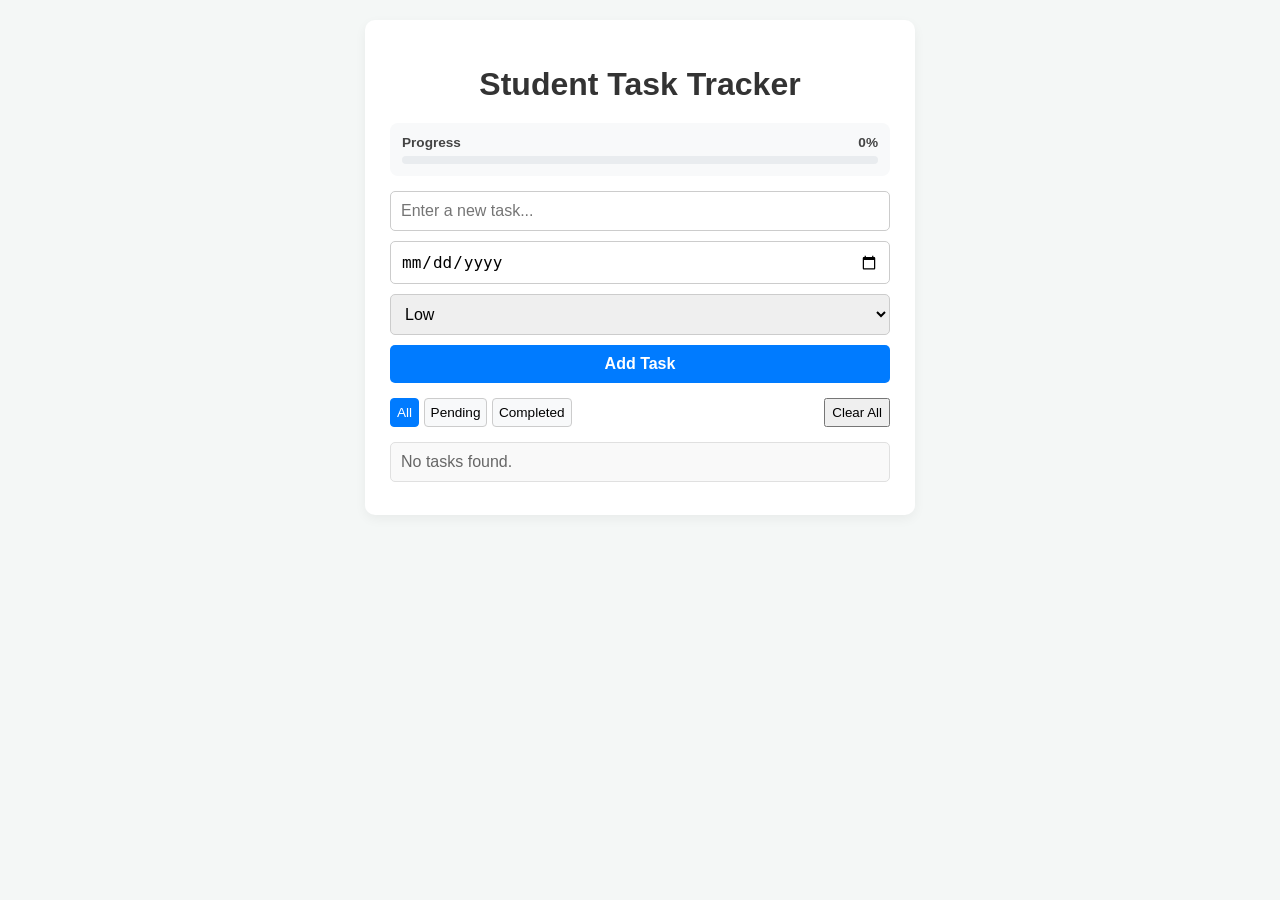
<file: index.html>
<!DOCTYPE html>
<html lang="en">
<head>
  <meta charset="UTF-8">
  <meta name="viewport" content="width=device-width, initial-scale=1.0">
  <title>Student Task Tracker</title>
  <link rel="stylesheet" href="styles.css">
</head>
<body>
  <div class="container">
    <h1>Student Task Tracker</h1>

    <!-- Progress Tracker -->
    <div class="stats-container">
      <div class="progress-info">
        <span>Progress</span>
        <span id="progressText">0%</span>
      </div>
      <div class="progress-bar-bg">
        <div id="progressBar" class="progress-bar-fill"></div>
      </div>
    </div>

    <!-- Input Section -->
    <div class="form-group">
      <input type="text" id="taskInput" placeholder="Enter a new task...">
      <input type="date" id="dueDateInput">
      <select id="priorityInput">
        <option value="low">Low</option>
        <option value="medium">Medium</option>
        <option value="high">High</option>
      </select>
      <button id="addBtn">Add Task</button>
    </div>

    <!-- Filter & Action Bar -->
    <div class="filter-group">
      <div class="filters">
        <button data-filter="all" class="filter-btn active">All</button>
        <button data-filter="pending" class="filter-btn">Pending</button>
        <button data-filter="completed" class="filter-btn">Completed</button>
      </div>
      <button id="clearAllBtn" class="clear-btn">Clear All</button>
    </div>

    <!-- Task List -->
    <ul id="taskList"></ul>
  </div>

  <script src="script.js"></script>
</body>
</html>
</file>
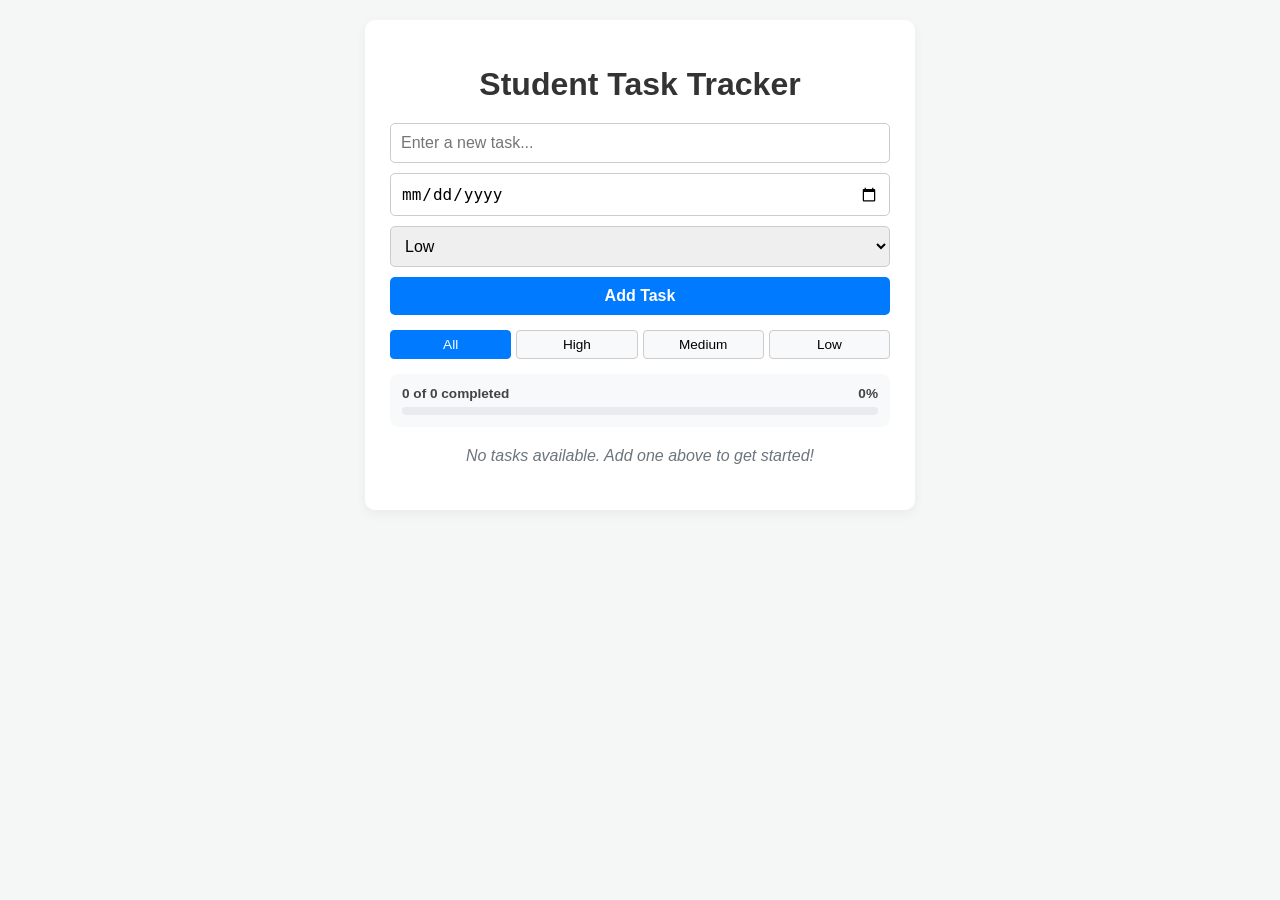
<file: student-task-tracker/index.html>
<!DOCTYPE html>
<html lang="en">
<head>
  <meta charset="UTF-8">
  <meta name="viewport" content="width=device-width, initial-scale=1.0">
  <title>Student Task Tracker</title>
  <link rel="stylesheet" href="styles.css">
</head>
<body>

  <div class="container">
    <h1>Student Task Tracker</h1>
    
    <!-- Input Section -->
    <div class="form-group">
      <input type="text" id="task-input" placeholder="Enter a new task...">
      <input type="date" id="date-input">
      <select id="priority-input">
        <option value="Low">Low</option>
        <option value="Medium">Medium</option>
        <option value="High">High</option>
      </select>
      <button id="add-btn">Add Task</button>
    </div>

    <!-- Filter Section -->
    <div class="filter-group">
      <button class="filter-btn active" data-filter="all">All</button>
      <button class="filter-btn" data-filter="High">High</button>
      <button class="filter-btn" data-filter="Medium">Medium</button>
      <button class="filter-btn" data-filter="Low">Low</button>
    </div>

    <!-- Progress Stats Section -->
    <div class="stats-container">
      <div class="progress-info">
        <span id="progress-text">0 of 0 completed</span>
        <span id="progress-percent">0%</span>
      </div>
      <div class="progress-bar-bg">
        <div id="progress-bar-fill" class="progress-bar-fill"></div>
      </div>
    </div>

    <!-- Task List & Empty State -->
    <ul id="task-list"></ul>
    <p id="empty-state" class="empty-state">No tasks available. Add one above to get started!</p>
  </div>

  <script src="script.js"></script>
</body>
</html>
</file>
<file: styles.css>
/* General Styles */
body {
  font-family: Arial, sans-serif;
  background-color: #f4f7f6;
  margin: 0;
  padding: 20px;
  display: flex;
  justify-content: center;
}

.container {
  background: #ffffff;
  padding: 25px;
  border-radius: 10px;
  box-shadow: 0 4px 12px rgba(0, 0, 0, 0.05);
  width: 100%;
  max-width: 500px;
}

h1 {
  text-align: center;
  color: #333;
  margin-bottom: 20px;
}

/* Form Inputs */
.form-group {
  display: flex;
  flex-direction: column;
  gap: 10px;
  margin-bottom: 15px;
}

.form-group input, .form-group select, .form-group button {
  padding: 10px;
  font-size: 1rem;
  border: 1px solid #ccc;
  border-radius: 5px;
}

.form-group button {
  background-color: #007bff;
  color: white;
  border: none;
  cursor: pointer;
  font-weight: bold;
  transition: background 0.2s;
}

.form-group button:hover {
  background-color: #0056b3;
}

/* Filter Group */
.filter-group {
  display: flex;
  justify-content: space-between;
  margin-bottom: 15px;
  gap: 5px;
}

.filter-btn {
  flex: 1;
  padding: 6px;
  font-size: 0.85rem;
  border: 1px solid #ccc;
  background: #f8f9fa;
  cursor: pointer;
  border-radius: 4px;
}

.filter-btn.active {
  background-color: #007bff;
  color: white;
  border-color: #007bff;
}

/* Progress Tracker */
.stats-container {
  margin: 15px 0;
  padding: 12px;
  background: #f8f9fa;
  border-radius: 8px;
}

.progress-info {
  display: flex;
  justify-content: space-between;
  font-size: 0.85rem;
  font-weight: 600;
  margin-bottom: 6px;
  color: #444;
}

.progress-bar-bg {
  width: 100%;
  height: 8px;
  background-color: #e9ecef;
  border-radius: 4px;
  overflow: hidden;
}

.progress-bar-fill {
  height: 100%;
  width: 0%;
  background-color: #28a745;
  transition: width 0.3s ease-in-out;
}

/* Empty State */
.empty-state {
  text-align: center;
  color: #6c757d;
  font-style: italic;
  margin: 20px 0;
  display: none;
}

/* Task List Styles */
ul {
  list-style: none;
  padding: 0;
  margin: 0;
}

li {
  display: flex;
  justify-content: space-between;
  align-items: center;
  padding: 12px;
  margin-bottom: 8px;
  background: #f9f9f9;
  border: 1px solid #e0e0e0;
  border-radius: 5px;
}

.task-content {
  display: flex;
  align-items: center;
  gap: 10px;
  flex: 1;
}

.completed {
  text-decoration: line-through;
  opacity: 0.5;
}

/* Alert Badges */
.badge {
  padding: 2px 6px;
  font-size: 0.75rem;
  font-weight: bold;
  border-radius: 4px;
  margin-left: 8px;
  text-transform: uppercase;
}

.badge-overdue {
  background-color: #ff4d4f;
  color: white;
}

.badge-today {
  background-color: #faad14;
  color: white;
}

/* Delete Button */
.delete-btn {
  background-color: #dc3545;
  color: white;
  border: none;
  padding: 5px 10px;
  border-radius: 4px;
  cursor: pointer;
  font-size: 0.8rem;
}

.delete-btn:hover {
  background-color: #bd2130;
}
</file>
<file: student-task-tracker/styles.css>
/* General Styles */
body {
  font-family: Arial, sans-serif;
  background-color: #f4f7f6;
  margin: 0;
  padding: 20px;
  display: flex;
  justify-content: center;
}

.container {
  background: #ffffff;
  padding: 25px;
  border-radius: 10px;
  box-shadow: 0 4px 12px rgba(0, 0, 0, 0.05);
  width: 100%;
  max-width: 500px;
}

h1 {
  text-align: center;
  color: #333;
  margin-bottom: 20px;
}

/* Form Inputs */
.form-group {
  display: flex;
  flex-direction: column;
  gap: 10px;
  margin-bottom: 15px;
}

.form-group input, .form-group select, .form-group button {
  padding: 10px;
  font-size: 1rem;
  border: 1px solid #ccc;
  border-radius: 5px;
}

.form-group button {
  background-color: #007bff;
  color: white;
  border: none;
  cursor: pointer;
  font-weight: bold;
  transition: background 0.2s;
}

.form-group button:hover {
  background-color: #0056b3;
}

/* Filter Group */
.filter-group {
  display: flex;
  justify-content: space-between;
  margin-bottom: 15px;
  gap: 5px;
}

.filter-btn {
  flex: 1;
  padding: 6px;
  font-size: 0.85rem;
  border: 1px solid #ccc;
  background: #f8f9fa;
  cursor: pointer;
  border-radius: 4px;
}

.filter-btn.active {
  background-color: #007bff;
  color: white;
  border-color: #007bff;
}

/* Progress Tracker */
.stats-container {
  margin: 15px 0;
  padding: 12px;
  background: #f8f9fa;
  border-radius: 8px;
}

.progress-info {
  display: flex;
  justify-content: space-between;
  font-size: 0.85rem;
  font-weight: 600;
  margin-bottom: 6px;
  color: #444;
}

.progress-bar-bg {
  width: 100%;
  height: 8px;
  background-color: #e9ecef;
  border-radius: 4px;
  overflow: hidden;
}

.progress-bar-fill {
  height: 100%;
  width: 0%;
  background-color: #28a745;
  transition: width 0.3s ease-in-out;
}

/* Empty State */
.empty-state {
  text-align: center;
  color: #6c757d;
  font-style: italic;
  margin: 20px 0;
  display: none;
}

/* Task List Styles */
ul {
  list-style: none;
  padding: 0;
  margin: 0;
}

li {
  display: flex;
  justify-content: space-between;
  align-items: center;
  padding: 12px;
  margin-bottom: 8px;
  background: #f9f9f9;
  border: 1px solid #e0e0e0;
  border-radius: 5px;
}

.task-content {
  display: flex;
  align-items: center;
  gap: 10px;
  flex: 1;
}

.completed {
  text-decoration: line-through;
  opacity: 0.5;
}

/* Alert Badges */
.badge {
  padding: 2px 6px;
  font-size: 0.75rem;
  font-weight: bold;
  border-radius: 4px;
  margin-left: 8px;
  text-transform: uppercase;
}

.badge-overdue {
  background-color: #ff4d4f;
  color: white;
}

.badge-today {
  background-color: #faad14;
  color: white;
}

/* Delete Button */
.delete-btn {
  background-color: #dc3545;
  color: white;
  border: none;
  padding: 5px 10px;
  border-radius: 4px;
  cursor: pointer;
  font-size: 0.8rem;
}

.delete-btn:hover {
  background-color: #bd2130;
}
</file>
